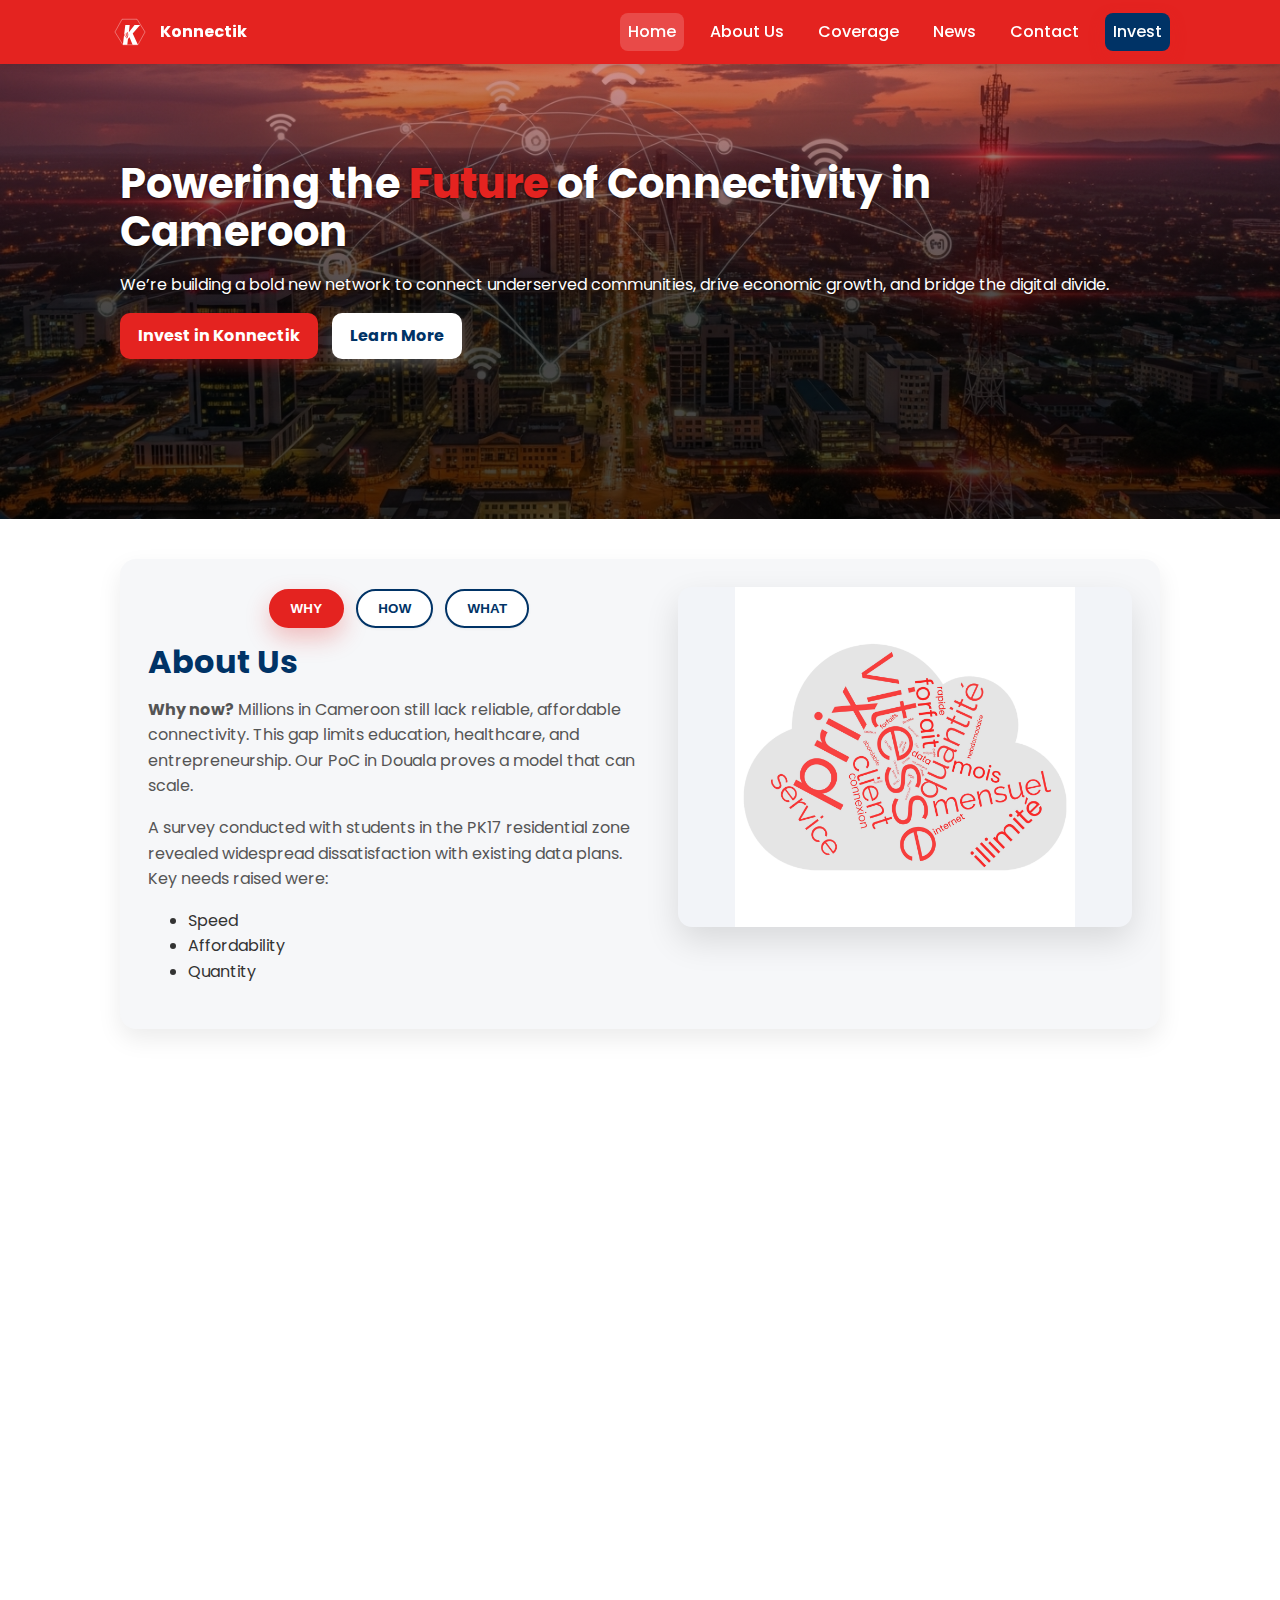
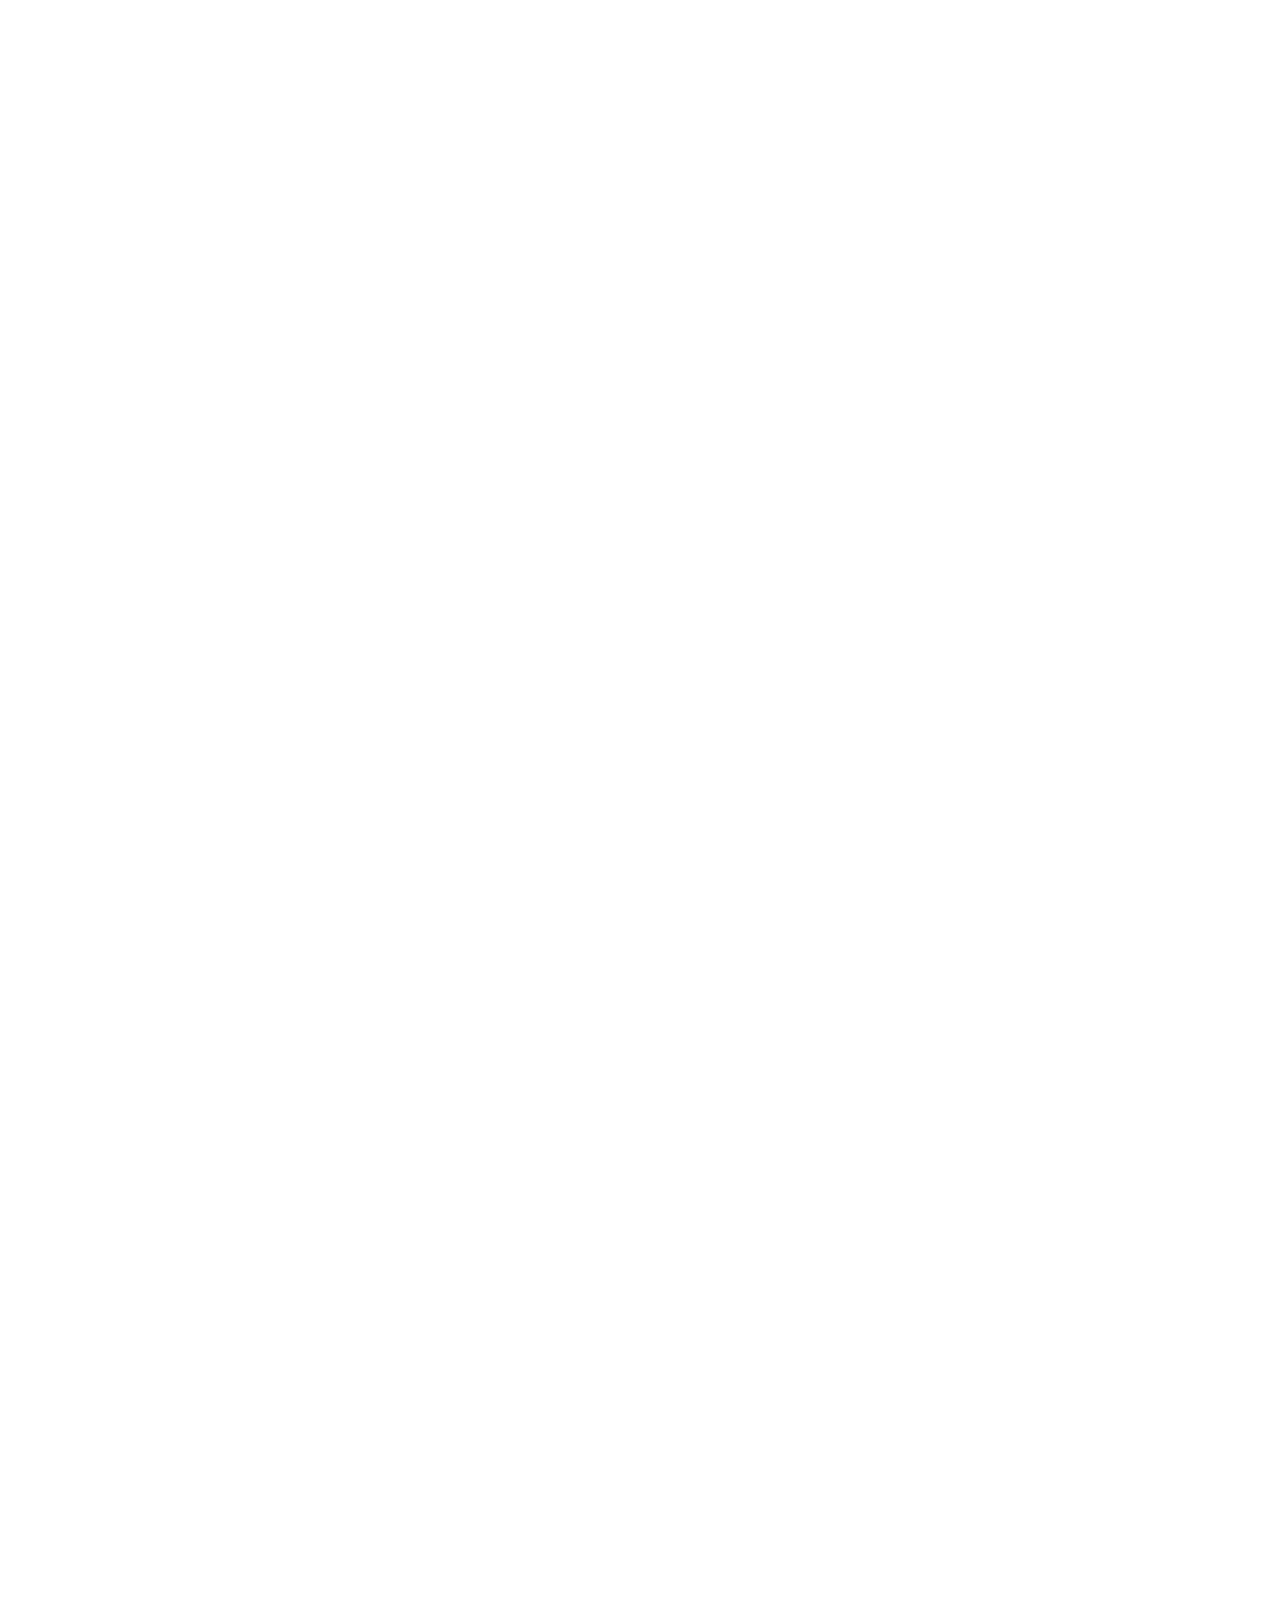
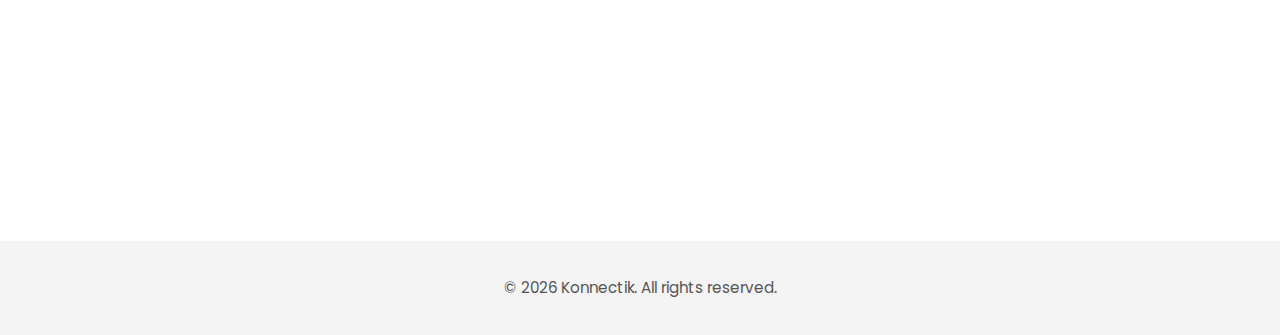
<file: index.html>
<!DOCTYPE html>
<html lang="en">
<head>
  <meta charset="UTF-8" />
  <meta name="viewport" content="width=device-width, initial-scale=1" />
  <title>Konnectik - Connecting Communities</title>

  <!-- SEO -->
  <meta name="description" content="Konnectik! Connecting Communities. Empowering Cities. Join our journey."/>
  <link rel="canonical" href="https://konnectik.com" />

  <!-- Open Graph / Twitter -->
  <meta property="og:title" content="Konnectik – Connecting Communities" />
  <meta property="og:description" content="Powering the future of connectivity in Cameroon." />
  <meta property="og:type" content="website" />
  <meta property="og:url" content="https://konnectik.com" />
  <meta property="og:image" content="static/og-image.png" />
  <meta name="twitter:card" content="summary_large_image" />

  <!-- Icons -->
  <link rel="icon" href="assets/icons/favicon.ico" sizes="any">
  <link rel="icon" type="image/svg+xml" href="assets/icons/icon.svg">
  <link rel="apple-touch-icon" href="assets/icons/apple-touch-icon.png">

  <!-- Fonts -->
  <link rel="preconnect" href="https://fonts.gstatic.com" crossorigin>
  <link rel="preconnect" href="https://fonts.googleapis.com">
  <link rel="preload" href="https://fonts.googleapis.com/css2?family=Poppins:wght@400;500;700&display=swap" as="style" onload="this.onload=null;this.rel='stylesheet'">
  <noscript>
    <link rel="stylesheet" href="https://fonts.googleapis.com/css2?family=Poppins:wght@400;500;700&display=swap">
  </noscript>

  <!-- Preload hero (matches the <img>) -->
  <link rel="preload" as="image"
        href="assets/img/hero-bg-1280.png?v=3"
        imagesrcset="assets/img/hero-bg-768.png?v=3 768w, assets/img/hero-bg-1280.png?v=3 1280w, assets/img/hero-bg-1920.png?v=3 1920w"
        imagesizes="100vw"
        fetchpriority="high">

  <!-- Styles -->
  <link rel="stylesheet" href="assets/css/styles.css?v=2025-08-14-3" />
</head>
<body>
  <a class="skip-link" href="#main">Skip to content</a>

  <header>
    <div class="nav">
      <a class="logo" href="#home">
        <img src="assets/img/konnectik-logo.svg" alt="Konnectik Logo" loading="eager" fetchpriority="high">
        <strong>Konnectik</strong>
      </a>
      <button class="nav-toggle" aria-controls="primary-nav" aria-expanded="false" aria-label="Toggle navigation">☰ Menu</button>
      <nav id="primary-nav" class="nav-links" aria-label="Primary">
        <a href="#home">Home</a>
        <a href="#about">About Us</a>
        <a href="#coverage">Coverage</a>
        <a href="#news">News</a>
        <a href="#contact">Contact</a>
        <a href="#invest" class="cta">Invest</a>
      </nav>
    </div>
  </header>

  <main id="main">
    <!-- Hero with <img> background and gradient overlay -->
    <section id="home" class="reveal hero">
      <picture aria-hidden="true" class="hero-media">
        <source srcset="assets/img/hero-bg-1920.png?v=3" media="(min-width: 1280px)">
        <img src="assets/img/hero-bg-1280.png?v=3" alt="" width="1920" height="1080" loading="eager">
      </picture>
      <div class="hero-overlay"></div>
      <div class="container inner">
        <h1>Powering the <span class="accent-strong">Future</span> of Connectivity in Cameroon</h1>
        <p>We’re building a bold new network to connect underserved communities, drive economic growth, and bridge the digital divide.</p>
        <div class="actions">
          <a href="#invest" class="cta">Invest in Konnectik</a>
          <a href="#about" class="cta cta--secondary">Learn More</a>
        </div>
      </div>
    </section>

   <section id="about" class="reveal">
    <div class="container">
    <article class="about-card surface">
      <!-- LEFT: Tabs + copy -->
      <div class="about-left" data-tabs>
        <div class="tablist" role="tablist" aria-label="Why How What">
          <button role="tab" aria-selected="true" aria-controls="panel-why"  id="tab-why"
                  class="tab pill" data-img="assets/img/about-why.jpg">WHY</button>
          <button role="tab" aria-selected="false" aria-controls="panel-how" id="tab-how"
                  class="tab pill" data-img="assets/img/about-how.jpg">HOW</button>
          <button role="tab" aria-selected="false" aria-controls="panel-what" id="tab-what"
                  class="tab pill" data-img="assets/img/about-what.jpg">WHAT</button>
        </div>

        <div tabindex="0" role="tabpanel" id="panel-why"  aria-labelledby="tab-why"  class="tabpanel is-active"
             data-img="assets/img/about-why.jpg">
          <h2>About Us</h2>
          <p><strong>Why now?</strong> Millions in Cameroon still lack reliable, affordable connectivity. This gap limits education, healthcare, and entrepreneurship. Our PoC in Douala proves a model that can scale.</p>
          <p>A survey conducted with students in the PK17 residential zone revealed widespread dissatisfaction with existing data plans. Key needs raised were:</p>
          <ul> 
            <li>Speed</li>
            <li>Affordability</li>
            <li>Quantity</li>
          </ul>
          
        </div>

        <div tabindex="0" role="tabpanel" id="panel-how" aria-labelledby="tab-how" class="tabpanel"
             data-img="assets/img/about-how.jpg">
          <h2>How we solve it</h2>
          <p><strong>Lean, modular radio networks + local partnerships + data-driven planning.</strong> We optimize coverage per franc, onboard communities, and keep pricing transparent.</p>
          <p><strong>Delivering toseamless connectivity right to your hands.</strong></p>
        </div>

        <div tabindex="0" role="tabpanel" id="panel-what" aria-labelledby="tab-what" class="tabpanel"
             data-img="assets/img/about-what.jpg">
          <h2>What we’re building</h2>
          <p><strong>A scalable connectivity platform</strong></p>
          <p>Core infrastructure, last-mile access, and a simple mobile app for top-ups and support—designed to grow from neighborhood deployments to nationwide coverage.</p>
          <p><strong>Our Founder</strong></p>
          <p><strong>Karol Konarski</strong>, a visionary leader, reimagined the old model of cyber cafés into <strong>Cyber Wi-Fis</strong>: affordable, unlimited data bundles you can subscribe to straight from your phone and enjoy from the comfort of your home.</p>
        </div>
      </div>

      <!-- RIGHT: Illustration that follows the active tab -->
      <figure class="about-figure">
        <img id="about-illustration" src="assets/img/about-why.jpg" alt="">
      </figure>
    </article>
  </div>
</section>


    <section id="coverage" class="reveal">
      <div class="container">
        <h2>Coverage (PoC Plan)</h2>
        <div class="poc-grid">
          <article class="poc-card">
            <img src="assets/img/poc-phase1.png" alt="Phase 1">
            <div class="poc-body">
              <h3>Phase 1: PoC in Douala</h3>
              <p>Validate tech and service model.</p>
            </div>
          </article>
          <article class="poc-card">
            <img src="assets/img/poc-phase2.png" alt="Phase 2">
            <div class="poc-body">
              <h3>Phase 2: Regional Expansion</h3>
              <p>Scale to regional hubs.</p>
            </div>
          </article>
          <article class="poc-card">
            <img src="assets/img/poc-phase3.png" alt="Phase 3">
            <div class="poc-body">
              <h3>Phase 3: National Reach</h3>
              <p>Nationwide coverage, underserved areas first.</p>
            </div>
          </article>
        </div>
        <a href="#invest" class="cta">Join Our Expansion Journey</a>
      </div>
    </section>

    <section id="news" class="reveal">
      <div class="container">
        <h2>Latest News</h2>
        <p>Stay informed on progress, partnerships, and key milestones as we advance towards launch.</p>

        <!-- Netlify Forms setup -->
        <form id="newsletter" class="surface" name="newsletter" method="post" data-netlify="true" netlify-honeypot="company_website" action="/thank-you.html">
          <input type="hidden" name="form-name" value="newsletter">
          <label for="newsletter-email">Sign up for investor updates:</label>
          <input id="newsletter-email" name="email" type="email" placeholder="name@example.com" autocomplete="email" inputmode="email" required />
          <p class="hp">
            <label>Don’t fill this out if you're human: <input name="company_website" /></label>
          </p>
          <button type="submit" class="cta">Subscribe</button>
          <p class="form-note">We’ll only email key milestones. <a href="/privacy">Privacy</a>.</p>
          <p id="newsletter-status" role="status" aria-live="polite" class="status"></p>
        </form>
      </div>
    </section>

    <section id="apps" class="reveal apps">
      <div class="container">
        <div class="apps-wrap surface">
          <div class="apps-copy">
            <h2>Get the Konnectik App</h2>
            <p>Manage account, buy data, get support.</p>
            <div class="store-buttons">             
              <a href="https://apple.com" class="store-btn appstore" aria-label="Download on the App Store">
                <img src="assets/badges/app-store.png" alt="Download on the App Store" height="48">
              </a>
              <a href="https://play.google.com" class="store-btn playstore" aria-label="Get it on Google Play">
                <img src="assets/badges/google-play.png" alt="Get it on Google Play" height="48">
              </a>
            </div>
          </div>
          <div class="apps-visual">
            <img src="assets/img/app-iphone.png" alt="Konnectik app on iPhone" class="phone phone-left">
          </div>
        </div>
      </div>
    </section>

    <section id="contact" class="reveal">
      <div class="container">
        <h2>Contact Us</h2>
        <form id="contact-form" class="surface" name="contact" method="post" data-netlify="true" netlify-honeypot="company_website" action="/thank-you.html">
          <input type="hidden" name="form-name" value="contact">
          <label for="name">Your Name</label>
          <input id="name" name="name" type="text" required autocomplete="name" />

          <label for="email">Your Email</label>
          <input id="email" name="email" type="email" required autocomplete="email" />

          <label for="topic">Topic</label>
          <select id="topic" name="topic">
            <option value="general">General Inquiry</option>
            <option value="investor">Investor Inquiry</option>
          </select>

          <label for="message">Your Message</label>
          <textarea id="message" name="message" rows="5"></textarea>

          <p class="hp">
            <label>Don’t fill this out if you're human: <input name="company_website" /></label>
          </p>

          <button type="submit" class="cta">Send</button>
          <p id="contact-status" role="status" aria-live="polite" class="status"></p>
        </form>
        <div class="badge-row">
          <a class="badge-link" href="https://wa.me/237653093701" target="_blank" rel="noopener">
            <img src="assets/badges/whatsapp.png" alt="Chat on WhatsApp" height="48">
          </a>
          <a class="badge-link" href="mailto:konnectik@gmail.com?subject=Investor%20Relations">
            <img src="assets/badges/email.png" alt="Email Investor Relations" height="48">
          </a>
        </div>
      </div>
    </section>

    <section id="invest" class="reveal">
      <div class="container surface">
        <h2>Invest in Konnectik</h2>
        <p>Request our investor deck and learn more about the PoC, financial model, and rollout plan.</p>
        <a href="mailto:konnectik@gmail.com?subject=Investor%20Deck%20Request" class="cta">Email Investor Relations</a>
      </div>
    </section>
  </main>

  <footer>
    <div class="container">
      <p>© <span id="year"></span> Konnectik. All rights reserved.</p>
    </div>
  </footer>

  <script src="assets/js/main.js" defer></script>
</body>
</html>
</file>
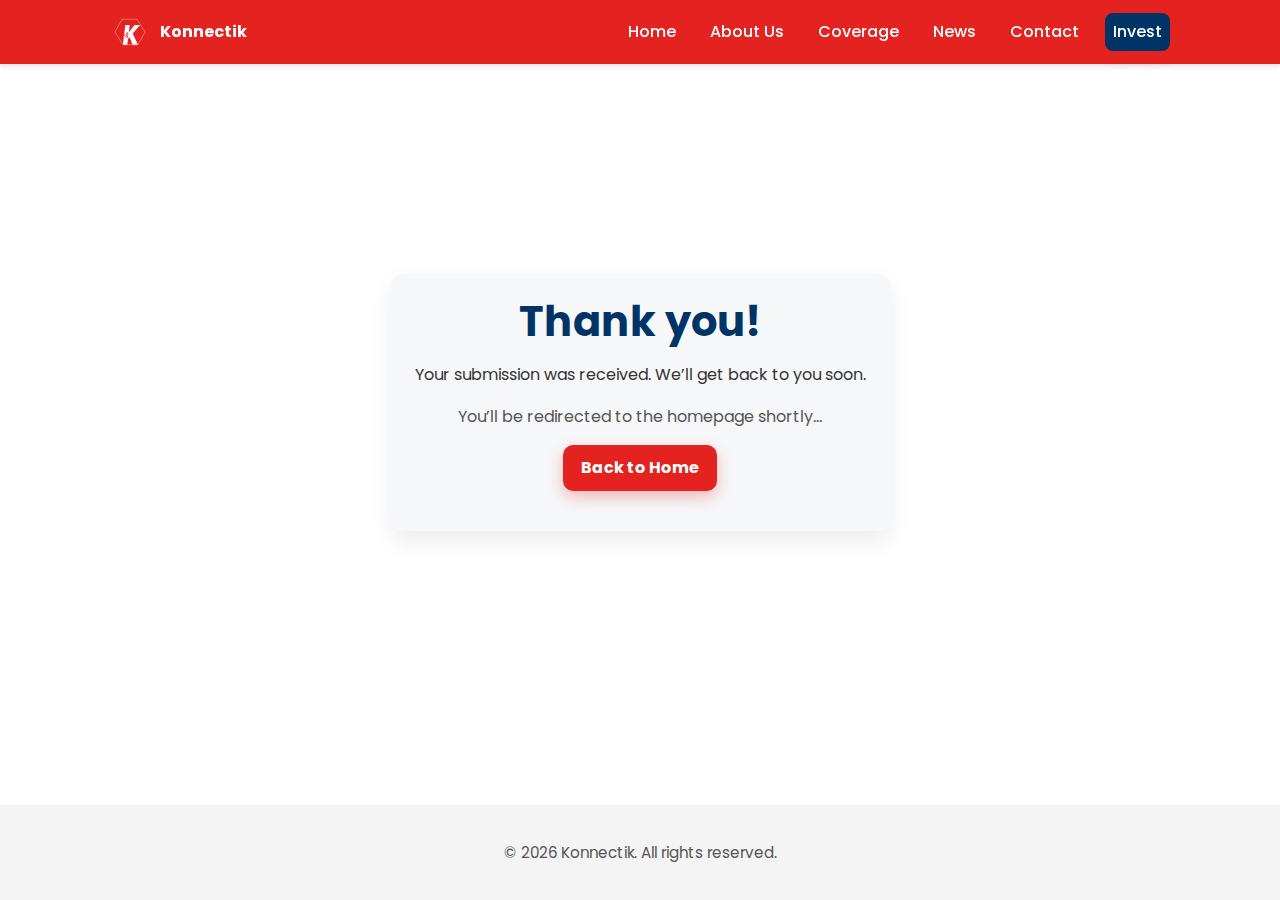
<file: thank-you.html>
<!DOCTYPE html>
<html lang="en">
<head>
  <meta charset="UTF-8" />
  <meta name="viewport" content="width=device-width, initial-scale=1" />
  <title>Thank You – Konnectik</title>
  <meta name="robots" content="noindex, nofollow" />
  <link rel="preconnect" href="https://fonts.gstatic.com" crossorigin>
  <link rel="preconnect" href="https://fonts.googleapis.com">
  <link href="https://fonts.googleapis.com/css2?family=Poppins:wght@400;500;700&display=swap" rel="stylesheet">
  <link rel="stylesheet" href="assets/css/styles.css?v=2025-08-14-3" />
  <style>
    main { min-height: 60vh; display: grid; place-items: center; padding: 40px 20px; }
    .card { background: var(--surface); padding: 24px; border-radius: 12px; box-shadow: var(--shadow); max-width: 640px; text-align: center; }
    .muted { color: var(--muted); }
  </style>
</head>
<body>
  <header>
    <div class="nav">
      <a class="logo" href="index.html#home">
        <img src="assets/img/konnectik-logo.svg" alt="Konnectik Logo" loading="eager" fetchpriority="high">
        <strong>Konnectik</strong>
      </a>
      <nav class="nav-links" aria-label="Primary">
        <a href="index.html#home">Home</a>
        <a href="index.html#about">About Us</a>
        <a href="index.html#coverage">Coverage</a>
        <a href="index.html#news">News</a>
        <a href="index.html#contact">Contact</a>
        <a href="index.html#invest" class="cta">Invest</a>
      </nav>
    </div>
  </header>

  <main>
    <div class="card">
      <h1>Thank you!</h1>
      <p>Your submission was received. We’ll get back to you soon.</p>
      <p class="muted">You’ll be redirected to the homepage shortly…</p>
      <p><a href="index.html" class="cta">Back to Home</a></p>
    </div>
  </main>

  <footer>
    <div class="container">
      <p>© <span id="year"></span> Konnectik. All rights reserved.</p>
    </div>
  </footer>

  <script>
    document.getElementById('year').textContent = new Date().getFullYear();
    // Redirect after 5 seconds
    setTimeout(() => { window.location.href = 'index.html'; }, 5000);
  </script>
</body>
</html>
</file>
<file: assets/css/styles.css>
/* ================================
   Konnectik — Cleaned Core Styles
   ================================ */

/* Design tokens */
:root {
  --brand-primary: #E42320;   /* red */
  --brand-secondary: #003366; /* deep blue */
  --text: #333;
  --muted: #555;
  --bg: #fff;
  --surface: #f6f7f9;
  --radius: 12px;
  --shadow: 0 10px 24px rgba(0,0,0,0.08);

  /* spacing scale */
  --space-1: 8px;
  --space-2: 12px;
  --space-3: 16px;
  --space-4: 20px;
  --space-5: 24px;
  --space-6: 32px;
}

/* Base */
* { box-sizing: border-box; }
html { scroll-behavior: smooth; }
html, body { height: 100%; }
body {
  display: flex;
  flex-direction: column;
  min-height: 100vh;
  font-family: 'Poppins', system-ui, -apple-system, Segoe UI, Roboto, Arial, sans-serif;
  margin: 0;
  line-height: 1.6;
  background: var(--bg);
  color: var(--text);
  text-rendering: optimizeLegibility;
  -webkit-font-smoothing: antialiased;
  -moz-osx-font-smoothing: grayscale;
}
main {flex: 1; }

/* Skip link */
.skip-link { position: absolute; left: -9999px; top: auto; }
.skip-link:focus {
  left: 10px; top: 10px; background: #fff; padding: 8px 10px;
  border-radius: 8px; z-index: 1000; box-shadow: var(--shadow);
}

/* Header / Nav */
header {
  position: sticky; top: 0; z-index: 100;
  background: var(--brand-primary); color: #fff;
  box-shadow: 0 2px 6px rgba(0,0,0,0.12);
}
.nav {
  display: flex; align-items: center; justify-content: space-between;
  gap: var(--space-3); padding: 14px 20px; max-width: 1100px; margin: 0 auto;
}
.logo { display: inline-flex; align-items: center; gap: 10px; text-decoration: none; color: #fff; }
.logo img { height: 40px; width: auto; display: block; }

.nav-links { display: flex; gap: 18px; align-items: center; }
.nav-links a {
  color: #fff; text-decoration: none; font-weight: 500;
  border-radius: 8px; padding: 6px 8px;
}
.nav-links a[aria-current="page"] { background: rgba(255,255,255,0.18); }

/* Accessible focus & hover */
.nav-links a:hover { text-decoration: underline; text-underline-offset: 4px; }
.nav-toggle:focus-visible, .cta:focus-visible, .nav-links a:focus-visible {
  outline: 3px solid #ffbf47; outline-offset: 2px;
}

/* Nav CTA contrasts with red header */
.nav .cta { background: var(--brand-secondary); color: #fff !important; }
.nav .cta:hover { background: #00244d; }

/* Mobile nav */
.nav-toggle {
  display: none; background: transparent; border: 0; color: #fff;
  font-size: 1rem; padding: 8px; border-radius: 8px;
}
@media (max-width: 840px) {
  .nav-links {
    display: none; position: absolute; top: 100%; left: 0; right: 0;
    background: var(--brand-primary); padding: 12px 20px;
    flex-direction: column; gap: 10px; box-shadow: 0 6px 18px rgba(0,0,0,.12);
  }
  .nav-links.open { display: flex; }
  .nav-toggle { display: inline-flex; align-items: center; gap: 8px; }
}

/* Layout */
.container { max-width: 1100px; margin-inline: auto; padding-inline: 30px; }

/* Section spacing (tightened globally) */
section { padding: 40px 0; }
h1, h2 { color: var(--brand-secondary); line-height: 1.15; margin: 0 0 10px; }
h1 { font-size: clamp(1.9rem, 2.5vw + 1rem, 2.6rem); }
h2 { font-size: clamp(1.4rem, 1.5vw + 1rem, 2rem); }

/* CTA buttons */
.cta {
  background: var(--brand-primary); color: #fff !important;
  padding: 10px 18px; border-radius: 10px; font-weight: 700;
  display: inline-block; text-decoration: none;
  box-shadow: 0 6px 16px rgba(228,35,32,0.3);
  transition: transform .18s ease, box-shadow .18s ease;
}
.cta:hover { transform: translateY(-1px) scale(1.03); box-shadow: 0 10px 22px rgba(228,35,32,0.35); }
.cta--secondary { background:#ffffff; color: var(--brand-secondary) !important; box-shadow: 0 6px 16px rgba(255,255,255,0.25); }

/* Hero */
.hero { position: relative; color: #fff; overflow: clip; }
.hero .hero-media { position: absolute; inset: 0; z-index: -2; }
.hero .hero-media img { width: 100%; height: 100%; object-fit: cover; display: block; }
.hero .hero-overlay {
  position: absolute; inset: 0; z-index: -1;
  background: linear-gradient(180deg, rgba(228,35,32,0.42) 0%, rgba(0,0,0,0.72) 60%);
}
.hero .inner { position: relative; padding-block: clamp(56px, 10vw, 120px); }
.hero h1, .hero p { color: #fff; text-shadow: 0 1px 3px rgba(0,0,0,0.6); }
.actions { display: flex; gap: 14px; flex-wrap: wrap; margin-top: 12px; }
.accent-strong { color: var(--brand-primary); font-weight: 800; }

/* Cards / surfaces */
.surface {
  background: var(--surface); border-radius: var(--radius);
  box-shadow: var(--shadow); padding: 20px;
}

/* =================
   ABOUT (story card)
   ================= */
.about-card {
  display: grid; grid-template-columns: 1.05fr .95fr;
  gap: 28px; padding: clamp(20px, 3vw, 28px);
  border-radius: 16px;
}
.about-left h2 { margin: 0 0 6px; color: var(--brand-secondary); }
.about-left p  { color: var(--muted); }

/* Tabs as centered brand pills */
#about .tablist {
  display: flex; justify-content: center; gap: 12px; flex-wrap: wrap; margin: 2px 0 16px;
}
#about .tab {
  border: 2px solid var(--brand-secondary);
  color: var(--brand-secondary);
  background: #fff;
  padding: 10px 20px;
  border-radius: 9999px;
  font-weight: 700; letter-spacing: .2px; cursor: pointer;
  box-shadow: 0 1px 3px rgba(0,0,0,.06);
  transition: transform .15s ease, box-shadow .15s ease, background .15s ease, color .15s ease, border-color .15s ease;
}
#about .tab:hover { transform: translateY(-1px); box-shadow: 0 6px 16px rgba(0,0,0,.10); }
#about .tab[aria-selected="true"] {
  background: var(--brand-primary);
  border-color: var(--brand-primary);
  color: #fff;
  box-shadow: 0 10px 24px rgba(228,35,32,.28);
}
#about .tab:focus-visible { outline: 3px solid #ffbf47; outline-offset: 2px; }

/* Panels */
#about .tabpanel { max-width: 720px; margin: 0 auto; }

/* Right illustration — fixed visual size without cropping */
/* ABOUT image — never crop, always fit */
.about-right { display:grid; place-items:center; }
.about-figure { margin:0; width:100%; max-width: 720px; aspect-ratio: 4 / 3;  /* fixed box */ 
  background: #f2f4f8; border-radius: 14px; overflow: hidden; box-shadow: 0 14px 34px rgba(0,0,0,.12);
}

/* The key: contain + explicit size + override any earlier rules */
.about-figure img {
  width: 100% !important;
  height: 100% !important;
  object-fit: contain !important;     /* ✅ no cropping */
  object-position: center center !important;
  border-radius: 0;                    /* already clipped by .about-figure */
  background: transparent;
  transform: none !important;          /* kill any previous zoom transforms */
  margin: 0 !important;                /* remove any negative margin tricks */
  padding: 0 !important;
}

/* Stack on small screens */
@media (max-width: 920px) {
  .about-card { grid-template-columns: 1fr; }
  .about-right { order: -1; } /* image above text on mobile */
}

/* ===========
   COVERAGE PoC
   =========== */
.poc-grid {
  display: grid; grid-template-columns: repeat(auto-fit, minmax(260px, 1fr));
  gap: 20px; margin-top: 16px; margin-bottom: 16px;
}
.poc-card {
  background: #fff; border-radius: 12px; overflow: hidden;
  box-shadow: 0 2px 8px rgba(0,0,0,.08);
  transition: transform .25s, box-shadow .25s;
}
.poc-card:hover { transform: translateY(-4px); box-shadow: 0 8px 20px rgba(0,0,0,.12); }
/* Use cover for thumbnails so cards look consistent */
.poc-card img { width: 100%; height: 180px; object-fit: contain; display: block; }
.poc-body { padding: 14px 16px 18px; }
#coverage .cta { display: block; width: max-content; margin: 28px auto 0; }

/* =====
   FORMS
   ===== */
form input, form select, form textarea, form button {
  width: 100%; padding: 12px 14px; margin-bottom: 14px;
  border: 1px solid #d9d9d9; border-radius: 10px;
  font-family: inherit; font-size: 1rem; background: #fff;
}
form button {
  background: var(--brand-primary); color: #fff; border: none;
  font-weight: 700; cursor: pointer;
  box-shadow: 0 6px 16px rgba(228,35,32,0.25);
}
form button:hover { background: #b8201e; }
.form-note { font-size: .9rem; color: var(--muted); margin-top: -6px; }
.status { min-height: 1.2em; }
.hp { position: absolute; left: -9999px; }

/* ===========
   APPS section
   =========== */
.apps .apps-wrap {
  display: grid; grid-template-columns: 1.1fr .9fr;
  gap: var(--space-6); align-items: center; padding: var(--space-5);
}
.apps .apps-copy { padding-right: 8px; }
.store-buttons { display: flex; gap: 16px; margin-top: 16px; flex-wrap: wrap; }
.store-buttons .store-btn { background: transparent; box-shadow: none; padding: 0; }
.store-buttons .store-btn img { display: block; height: 48px; width: auto; }
.apps .apps-visual { display: flex; justify-content: center; align-items: center; }
.phone { width: min(40vw, 320px); max-width: 100%; height: auto; }

@media (max-width: 900px) {
  .apps .apps-wrap { grid-template-columns: 1fr; }
  .apps .apps-copy { text-align: center; }
  .apps .apps-visual { order: -1; margin-bottom: 10px; }
}

/* ============
   Direct Contact
   ============ */
.badge-row { display: flex; gap: 20px; flex-wrap: wrap; align-items: center; margin-top: 24px; }
.badge-link img { display: block; height: 48px; width: auto; }
#contact form { margin-bottom: 20px; }
#contact .badge-row { justify-content: center; }

/* Animations (reduced-motion friendly) */
@media (prefers-reduced-motion: no-preference) {
  .reveal { opacity: 0; transform: translateY(22px); transition: opacity .6s ease, transform .6s ease; }
  .reveal.is-visible { opacity: 1; transform: none; }
}
@media (prefers-reduced-motion: reduce) {
  * { animation-duration: 0.001ms !important; animation-iteration-count: 1 !important; transition-duration: 0.001ms !important; }
}

/* Footer */
footer { background: #f4f4f4; text-align: center; padding: 20px; font-size: 0.95em; color: var(--muted); }

/* ===== Nav: fixed header + scroll state + safe anchor offsets ===== */
:root { --nav-height: 64px; }              /* tweak if you change nav sizing */

/* Make header fixed and reserve its space with .nav-spacer */
header {
  position: fixed;
  top: 0; left: 0; right: 0;
  height: var(--nav-height);
  z-index: 100;                             /* already present, keep high */
  background: var(--brand-primary);
  color: #fff;
  box-shadow: 0 2px 6px rgba(0,0,0,0.12);
}
.nav { height: 100%; padding: 0 20px; }    /* keep content vertically centered */
.nav-spacer { height: var(--nav-height); }  /* prevents content from sliding under */

/* Nice visual when scrolled */
header.scrolled {
  box-shadow: 0 6px 20px rgba(0,0,0,.16);
  backdrop-filter: saturate(1.1) blur(4px); /* supported browsers only */
}

/* Mobile dropdown should open below fixed header */
@media (max-width: 840px) {
  .nav-links {
    top: var(--nav-height);                 /* instead of top: 100% of header */
    top: var(--nav-height);
    left: 0;
    right: 0;
    background: var(--brand-primary);
    padding: 12px 20px;
    flex-direction: column;
    gap: 10px;
    box-shadow: 0 6px 18px rgba(0,0,0,.12);
    display: none;              /* unchanged: .open will flip it on */
  }
  .nav-links.open{ display: flex; }
}

/* Hash links (#about etc.) shouldn't hide under fixed nav */
main section[id] {
  scroll-margin-top: calc(var(--nav-height) + 12px);
}
</file>
